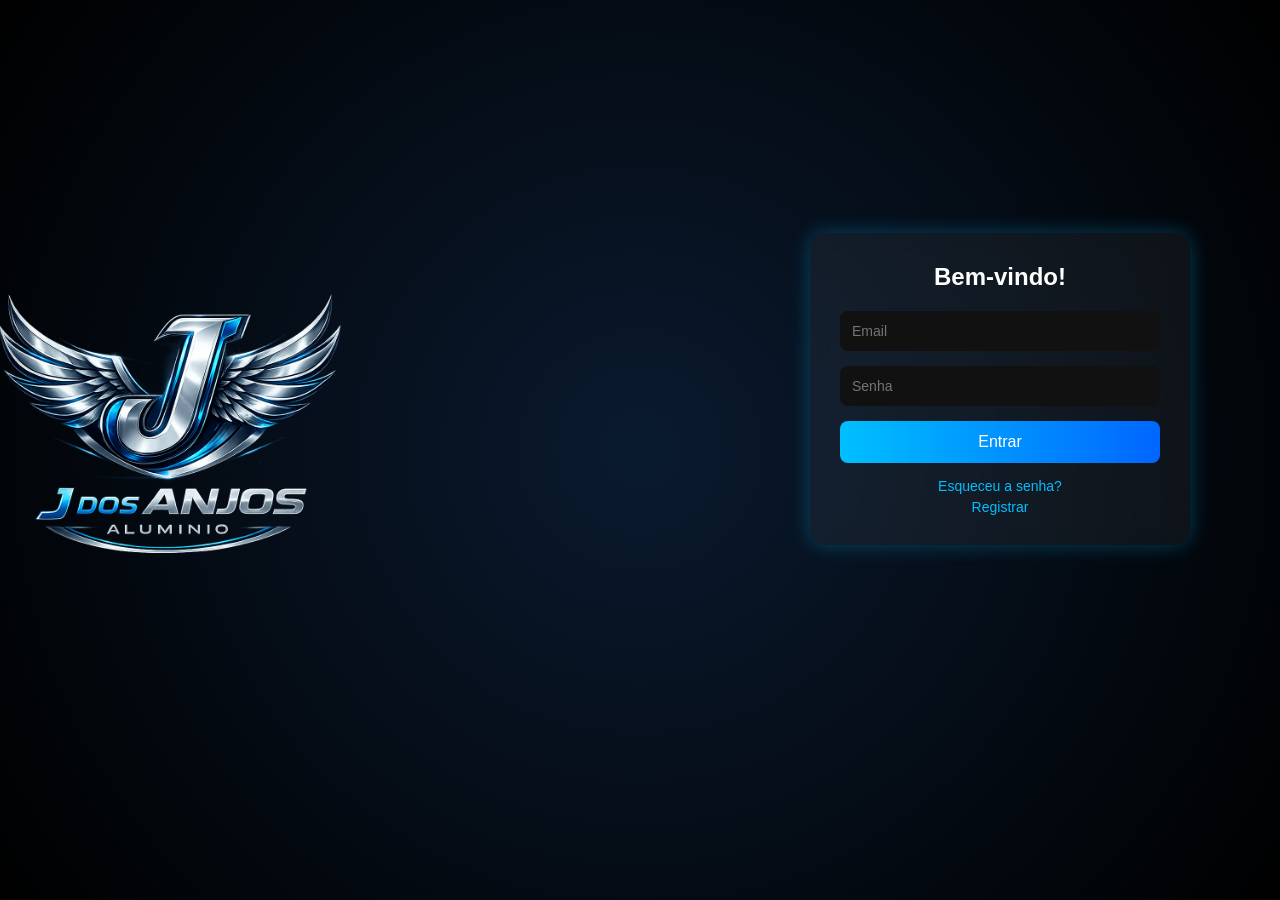
<file: front/index.html>
<!doctype html>
<html lang="pt-br">
  <head>
    <meta charset="UTF-8" />
    <meta name="viewport" content="width=device-width, initial-scale=1.0" />
    <link rel="stylesheet" href="style.css" />
    <title>Document</title>
  </head>
  <body>
    <div class="container">
      <div class="logo-area">
        <img
          src="./img/logo.png"
          alt="J-dos-anjos" class="logo"
        />
      </div>

      <div class="login-box">
        <h2>Bem-vindo!</h2>

        <div class="input-group">
          <input type="email" id="email" placeholder="Email" />
        </div>

        <div class="input-group">
          <input type="password" id="senha" placeholder="Senha" />
        </div>

        <button class="btn" onclick="login()">Entrar</button>

        <div class="links">
          <a href="#">Esqueceu a senha?</a>
          <a href="registro.html">Registrar</a>
        </div>
      </div>
    </div>
  </body>
  <script src="script.js"></script>
</html>
</file>
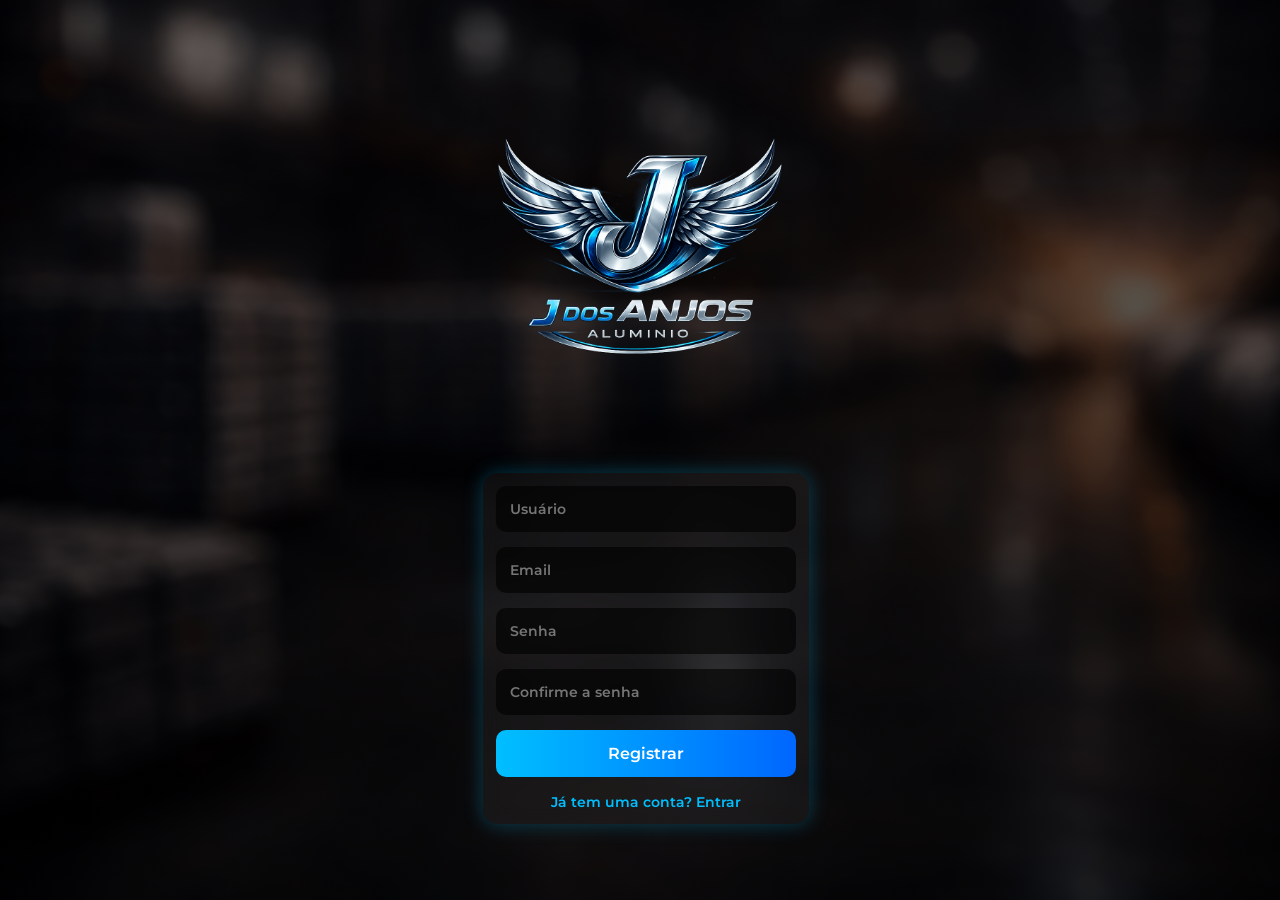
<file: front/registro.html>
<!DOCTYPE html>
<html lang="en">

<head>
    <meta charset="UTF-8">
    <meta name="viewport" content="width=device-width, initial-scale=1.0">
    <link rel="preconnect" href="https://fonts.googleapis.com">
    <link rel="preconnect" href="https://fonts.gstatic.com" crossorigin>
    <link href="https://fonts.googleapis.com/css2?family=Montserrat:ital,wght@0,600;1,600&display=swap"
        rel="stylesheet">
    <link rel="stylesheet" href="registro.css">
    <title>Registro</title>
</head>

<body>

    <div class="container">
        <div class="logo-area">
            <img src="./img/logo.png" alt="J-dos-anjos" class="logo">
        </div>

        <div class="form">

            <div class="input-group">
                <input type="usuario" id="usuario" placeholder="Usuário">
            </div>

            <div class="input-group">
                <input type="email" id="email" placeholder="Email">
            </div>

            <div class="input-group">
                <input type="password" id="senha" placeholder="Senha">
            </div>

            <div class="input-group">
                <input type="password" id="confirmar" placeholder="Confirme a senha">
            </div>

            <button onclick="registrar()">Registrar</button>

            <div class="link">
                <a href="index.html">Já tem uma conta? Entrar</a>
            </div>

        </div>
    </div>
</body>
<script src="registro.js"></script>
</html>
</file>
<file: front/style.css>
* {
  margin: 0;
  padding: 0;
  box-sizing: border-box;
  font-family: Arial, sans-serif;
}

.logo {
  width: 133%;
  margin-bottom: 20px;
  margin-left: -42%;
}

body {
  min-height: 100vh;
  display: flex;
  align-items: center;
  justify-content: center;
  background: radial-gradient(circle at center, #0a1a2f, #000);
  color: #fff;
  padding: 20px;
}

.container {
  width: 100%;
  max-width: 1100px;
  display: flex;
  align-items: center;
  justify-content: space-between;
  gap: 40px;
}

.logo-area {
  flex: 1;
}

.logo-area h1 {
  font-size: 48px;
  color: #00bfff;
}

.logo-area span {
  color: #ccc;
  font-size: 22px;
  letter-spacing: 3px;
}

.login-box {
  width: 100%;
  max-width: 380px;
  padding: 30px;
  background: rgba(255, 255, 255, 0.05);
  border-radius: 15px;
  backdrop-filter: blur(10px);
  box-shadow: 0 0 20px rgba(0, 191, 255, 0.3);
  margin-left: 32%;
  margin-top: -11%;
}

.login-box h2 {
  margin-bottom: 20px;
  text-align: center;
}

.input-group {
  margin-bottom: 15px;
}

.input-group input {
  width: 100%;
  padding: 12px;
  border: none;
  border-radius: 8px;
  background: #111;
  color: #fff;
  font-size: 14px;
}

.btn {
  width: 100%;
  padding: 12px;
  border: none;
  border-radius: 8px;
  background: linear-gradient(90deg, #00bfff, #0066ff);
  color: white;
  font-size: 16px;
  cursor: pointer;
  transition: 0.3s;
}

.btn:hover {
  opacity: 0.85;
}

.links {
  margin-top: 15px;
  text-align: center;
  font-size: 14px;
}

.links a {
  color: #00bfff;
  text-decoration: none;
  display: block;
  margin-top: 5px;
}

/* RESPONSIVO */
@media (max-width: 900px) {
  .container {
    flex-direction: column;
    text-align: center;
  }

  .logo-area h1 {
    font-size: 36px;
  }

  .logo-area span {
    font-size: 18px;
  }
}

@media (max-width: 500px) {

  .logo {
    width: 83%;
    margin-bottom: 20px;
    margin-left: -1%;

  }

  .login-box {
    padding: 20px;
    border-radius: 12px;
    margin-left: 0;
    margin-top: 0;
  }

  .logo-area h1 {
    font-size: 28px;
  }

  .logo-area span {
    font-size: 16px;
  }

  .input-group input {
    padding: 10px;
  }

  .btn {
    padding: 10px;
    font-size: 14px;
  }
}
</file>
<file: front/registro.css>
* {
  margin: 0;
  padding: 0;
  box-sizing: border-box;
  font-family: "Montserrat", sans-serif;
  font-weight: 600;
}


body {
  height: 100vh;
  margin: 0;
  background: linear-gradient(rgba(0,0,0,0.6), rgba(0,0,0,0.8)),url('./img/fundo.png') no-repeat center center;
  background-size: cover;
  background-attachment: fixed;
  display: flex;
  flex-direction: column;
  align-items: center;
  justify-content: center;
}

/* LOGO */
.logo {
  width: 362px;
  margin-bottom: 30px;
}

/* FORM */
.form {
  width: 90%;
  max-width: 350px;
  margin-left: 24px;
   background: rgba(255, 255, 255, 0.05);
  border-radius: 15px;
  backdrop-filter: blur(10px);
  box-shadow: 0 0 20px rgba(0, 191, 255, 0.3);
  padding: 13px;
}

/* INPUTS */
.input-group {
  margin-bottom: 15px;
}

.input-group input {
  width: 100%;
  padding: 14px;
  border: none;
  border-radius: 10px;
  background: rgba(0,0,0,0.6);
  color: #fff;
  outline: none;
  font-size: 14px;
}

/* BOTÃO */
button {
  width: 100%;
  padding: 14px;
  border: none;
  border-radius: 10px;
  background: linear-gradient(90deg, #00bfff, #0066ff);
  color: white;
  font-size: 16px;
  cursor: pointer;
  transition: 0.3s;
}

button:hover {
  opacity: 0.85;
}

/* LINK */
.link {
  margin-top: 15px;
  text-align: center;
}

.link a {
  color: #00bfff;
  text-decoration: none;
  font-size: 14px;
}

/* RESPONSIVO */
@media (max-width: 500px) {
  .logo {
    width: 293px;
  }
}
</file>
